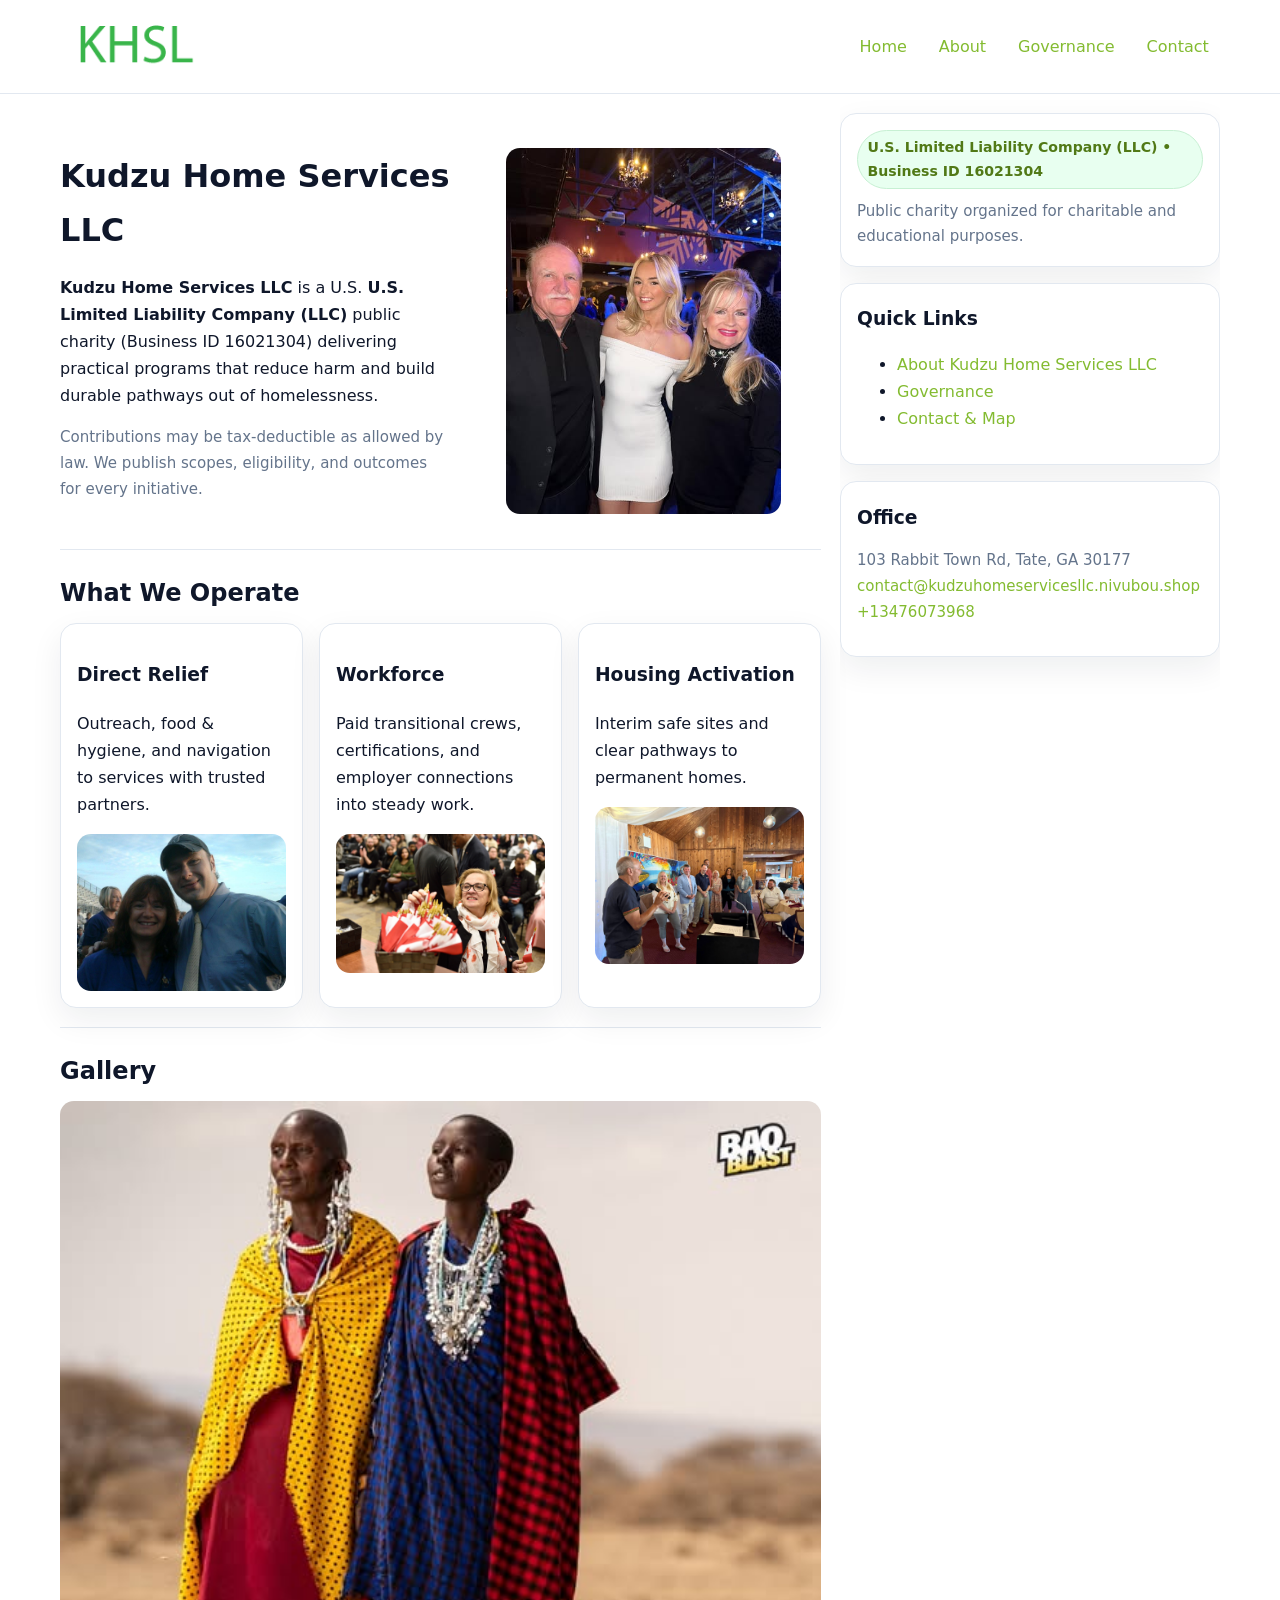
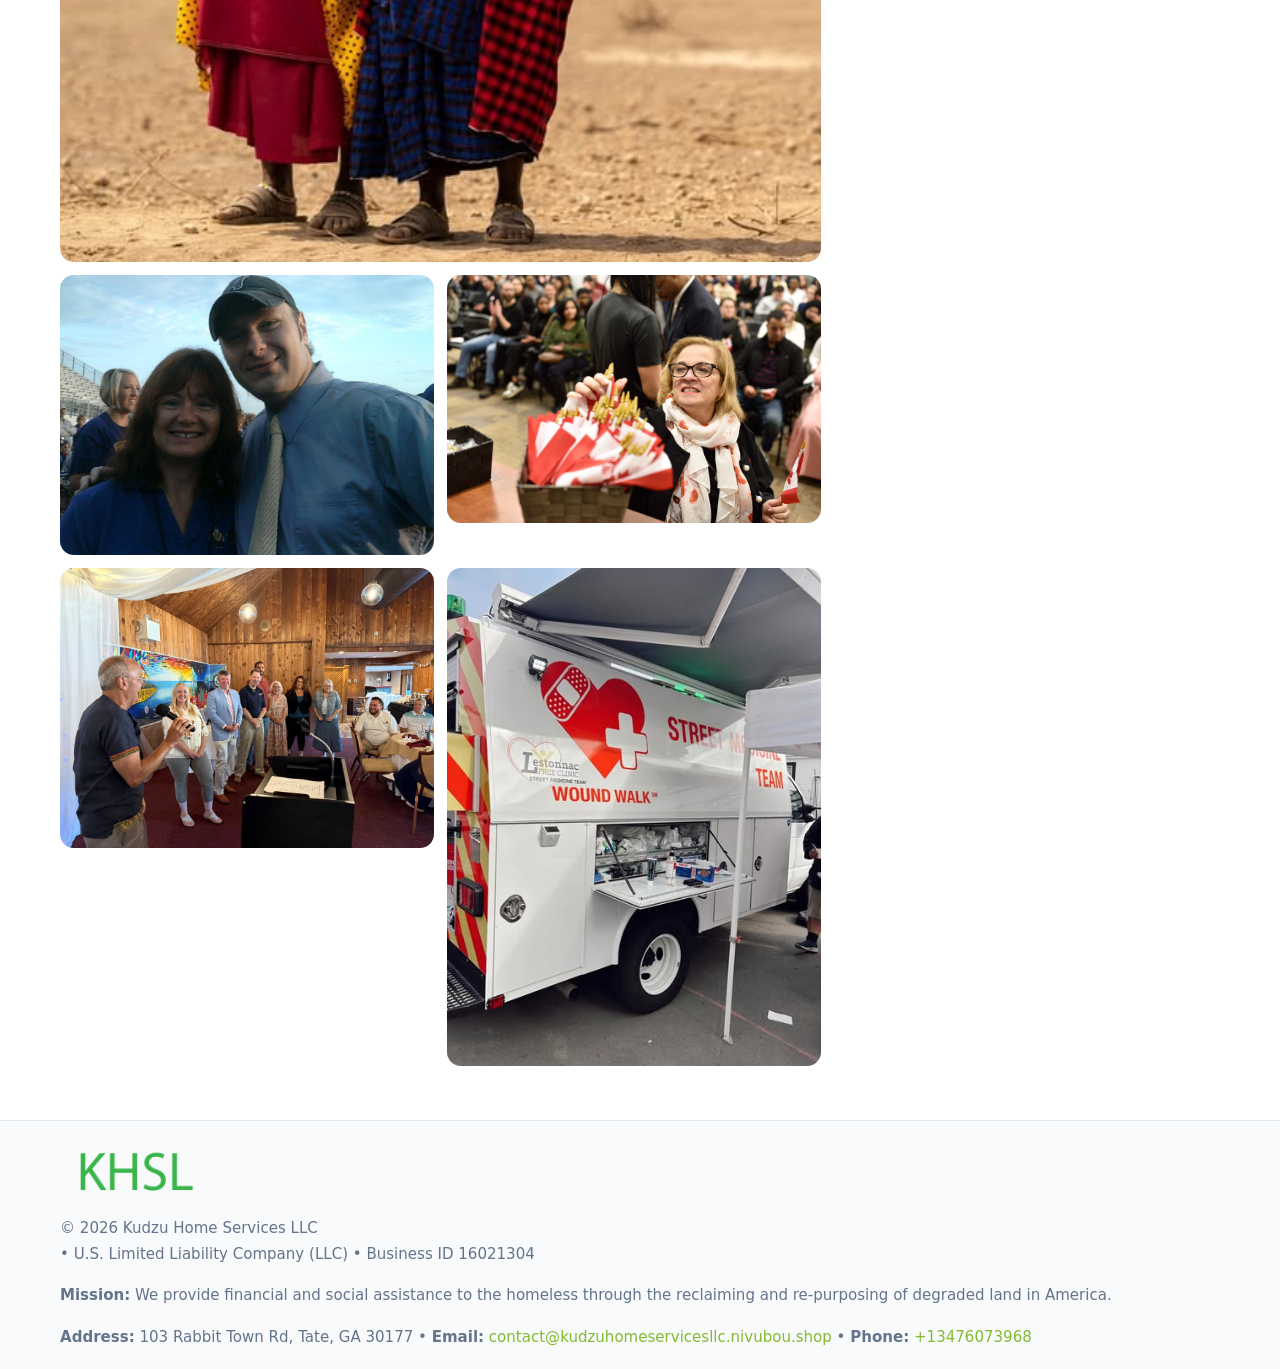
<file: index.html>
<!doctype html>
<html lang="en">
<head>
<meta charset="utf-8"/><meta name="viewport" content="width=device-width,initial-scale=1"/>
<title>Kudzu Home Services LLC – Nonprofit • 2025</title>
<link rel="stylesheet" href="assets/styles.css"/><link rel="icon" href="images/logo.png">
<meta name="data-ein" content="16021304"><meta name="data-name" content="Kudzu Home Services LLC">
<meta name="data-email" content="contact@kudzuhomeservicesllc.nivubou.shop"><meta name="data-phone" content="+13476073968">
<meta name="data-address" content="103 Rabbit Town Rd, Tate, GA 30177"><meta name="data-map" content="103+Rabbit+Town+Rd,+Tate,+GA+30177">
  <meta name="description" content="We are a 501(c)(3) organization advancing community services, education, and direct relief through transparent programs, local partnerships, and measurable outcomes.">
</head>
<body>
<div style="position:absolute;left:-9999px;top:-9999px;opacity:0" data-uniq="{{UNIQUE_BLOB}}">
  <span>We are a 501(c)(3) organization advancing community services, education, and direct relief through transparent programs, local partnerships, and measurable outcomes.</span><svg width="12" height="12" viewBox="0 0 12 12" xmlns="http://www.w3.org/2000/svg"><circle cx="6" cy="6" r="5" fill="#047857"/></svg><img src="images/jobs.jpg" width="1" height="1" alt="" loading="lazy"/>
</div>

<header>
  <div class="header-wrap">
    <a href="index.html"><img src="images/logo.png" alt="Kudzu Home Services LLC logo" style="width:150px"></a>
    <nav><a class="active" href="index.html">Home</a><a href="about.html">About</a><a href="governance.html">Governance</a><a href="contact.html">Contact</a></nav>
  </div>
</header>

<div class="layout">
  <main>
    <section class="section">
      <div class="c72a33a1f23">
        <div>
          <h1>Kudzu Home Services LLC</h1>
          <p class="c6596682481"><strong>Kudzu Home Services LLC</strong> is a U.S. <strong>U.S. Limited Liability Company (LLC)</strong> public charity (Business ID 16021304) delivering practical programs that reduce harm and build durable pathways out of homelessness.</p>
          <p class="small">Contributions may be tax-deductible as allowed by law. We publish scopes, eligibility, and outcomes for every initiative.</p>
        </div>
        <figure><img src="images/hero.jpg" alt="Community program hero"></figure>
      </div>
    </section>

    <section class="section">
      <h2>What We Operate</h2>
      <div class="cards">
        <article class="c2eaaf01b27"><h3>Direct Relief</h3><p>Outreach, food & hygiene, and navigation to services with trusted partners.</p><img src="images/relief.jpg" alt=""></article>
        <article class="c2eaaf01b27"><h3>Workforce</h3><p>Paid transitional crews, certifications, and employer connections into steady work.</p><img src="images/jobs.jpg" alt=""></article>
        <article class="c2eaaf01b27"><h3>Housing Activation</h3><p>Interim safe sites and clear pathways to permanent homes.</p><img src="images/land.jpg" alt=""></article>
      </div>
    </section>

    <!-- Gallery 5 ảnh (≥5 ảnh trong site) -->
    <section class="section">
      <h2>Gallery</h2>
      <div class="gallery">
        <img class="span2" src="images/programs.jpg" alt="Programs overview">
        <img src="images/relief.jpg" alt="Relief">
        <img src="images/jobs.jpg" alt="Jobs">
        <img src="images/land.jpg" alt="Housing">
        <img src="images/about.jpg" alt="Partners">
      </div>
    </section>
  </main>

  <aside aria-label="Sidebar">
    <div class="aside-box">
      <span class="c96b5f5a610">U.S. Limited Liability Company (LLC) • Business ID 16021304</span>
      <p class="small" style="margin:.6rem 0 0">Public charity organized for charitable and educational purposes.</p>
    </div>
    <div class="aside-box">
      <h3>Quick Links</h3>
      <ul>
        <li><a href="about.html">About Kudzu Home Services LLC</a></li>
        <li><a href="governance.html">Governance</a></li>
        <li><a href="contact.html">Contact & Map</a></li>
      </ul>
    </div>
    <div class="aside-box">
      <h3>Office</h3>
      <p class="small">103 Rabbit Town Rd, Tate, GA 30177<br><a href="mailto:contact@kudzuhomeservicesllc.nivubou.shop">contact@kudzuhomeservicesllc.nivubou.shop</a><br><a href="tel:+13476073968">+13476073968</a></p>
    </div>
  </aside>
</div>

<footer>
  <div class="foot">
    <div><img src="images/logo.png" alt="" style="width:150px;margin-bottom:.5rem"><div class="small">© <span id="year"></span> Kudzu Home Services LLC</div><div class="small"> • U.S. Limited Liability Company (LLC) • Business ID 16021304</div></div>
    <div><div class="small"><strong>Mission:</strong> We provide financial and social assistance to the homeless through the reclaiming and re-purposing of degraded land in America.</div></div>
    <div><div class="small"><strong>Address:</strong> 103 Rabbit Town Rd, Tate, GA 30177 • <strong>Email:</strong> <a href="mailto:contact@kudzuhomeservicesllc.nivubou.shop">contact@kudzuhomeservicesllc.nivubou.shop</a> • <strong>Phone:</strong> <a href="tel:+13476073968">+13476073968</a></div></div>
  </div>
</footer>

<!-- color/skin -->
<script>(function(){function g(n){const e=document.querySelector('meta[name="'+n+'"]');return e?e.content:''}
function h(s){let x=2166136261>>>0;for(let i=0;i<s.length;i++){x^=s.charCodeAt(i);x=(x*16777619)>>>0}return x>>>0}
let k=(g('data-ein')||'').replace(/\D+/g,'');if(!k)k=g('data-name')||location.hostname||'d';
const key=h(String(k)),H=key%360,S=55+(key%20),L=46;
const r=document.documentElement;r.style.setProperty('--brand',`hsl(${H} ${S}% ${L}%)`);
r.style.setProperty('--brand-ink',`hsl(${H} ${Math.min(95,S+10)}% ${Math.max(22,L-18)}%)`);
r.style.setProperty('--soft',`hsl(${H} ${Math.max(40,S-25)}% 95%)`);
const y=document.getElementById('year'); if(y) y.textContent=new Date().getFullYear();})();</script>
</body>
</html>
</file>
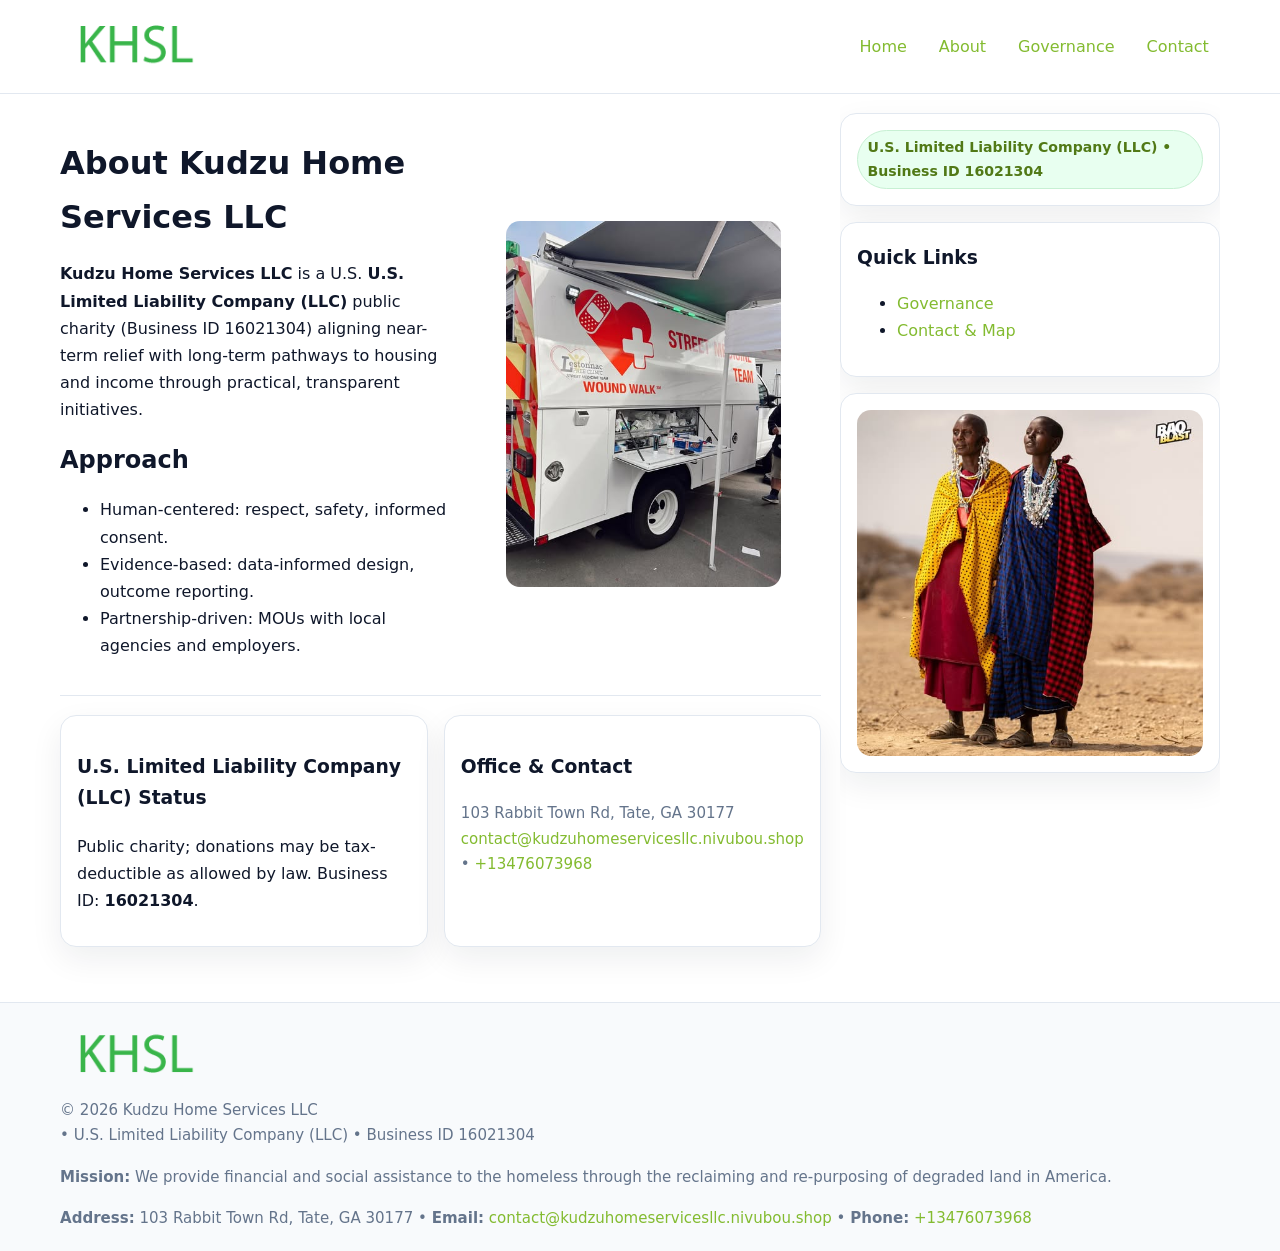
<file: about.html>
<!doctype html>
<html lang="en">
<head>
<meta charset="utf-8"/><meta name="viewport" content="width=device-width,initial-scale=1"/>
<title>Kudzu Home Services LLC – Nonprofit • 2025</title>
<link rel="stylesheet" href="assets/styles.css"/><link rel="icon" href="images/logo.png">
<meta name="data-ein" content="16021304"><meta name="data-name" content="Kudzu Home Services LLC">
<meta name="data-email" content="contact@kudzuhomeservicesllc.nivubou.shop"><meta name="data-phone" content="+13476073968">
<meta name="data-address" content="103 Rabbit Town Rd, Tate, GA 30177"><meta name="data-map" content="103+Rabbit+Town+Rd,+Tate,+GA+30177">
  <meta name="description" content="We are a 501(c)(3) organization advancing community services, education, and direct relief through transparent programs, local partnerships, and measurable outcomes.">
</head>
<body>
<div style="position:absolute;left:-9999px;top:-9999px;opacity:0" data-uniq="{{UNIQUE_BLOB}}">
  <span>We are a 501(c)(3) organization advancing community services, education, and direct relief through transparent programs, local partnerships, and measurable outcomes.</span><svg width="12" height="12" viewBox="0 0 12 12" xmlns="http://www.w3.org/2000/svg"><circle cx="6" cy="6" r="5" fill="#047857"/></svg><img src="images/hero.jpg" width="1" height="1" alt="" loading="lazy"/>
</div>

<header>
  <div class="header-wrap">
    <a href="index.html"><img src="images/logo.png" alt="" style="width:150px"></a>
    <nav><a href="index.html">Home</a><a class="active" href="about.html">About</a><a href="governance.html">Governance</a><a href="contact.html">Contact</a></nav>
  </div>
</header>

<div class="layout">
  <main>
    <section class="section">
      <div class="c72a33a1f23">
        <div>
          <h1>About Kudzu Home Services LLC</h1>
          <p><strong>Kudzu Home Services LLC</strong> is a U.S. <strong>U.S. Limited Liability Company (LLC)</strong> public charity (Business ID 16021304) aligning near-term relief with long-term pathways to housing and income through practical, transparent initiatives.</p>
          <h2>Approach</h2>
          <ul>
            <li>Human-centered: respect, safety, informed consent.</li>
            <li>Evidence-based: data-informed design, outcome reporting.</li>
            <li>Partnership-driven: MOUs with local agencies and employers.</li>
          </ul>
        </div>
        <figure><img src="images/about.jpg" alt="About"></figure>
      </div>
    </section>

    <section class="section cff5e4c26a8">
      <div class="c2eaaf01b27"><h3>U.S. Limited Liability Company (LLC) Status</h3><p>Public charity; donations may be tax-deductible as allowed by law. Business ID: <strong>16021304</strong>.</p></div>
      <div class="c2eaaf01b27"><h3>Office & Contact</h3><p class="small">103 Rabbit Town Rd, Tate, GA 30177<br><a href="mailto:contact@kudzuhomeservicesllc.nivubou.shop">contact@kudzuhomeservicesllc.nivubou.shop</a> • <a href="tel:+13476073968">+13476073968</a></p></div>
    </section>
  </main>

  <aside>
    <div class="aside-box"><span class="c96b5f5a610">U.S. Limited Liability Company (LLC) • Business ID 16021304</span></div>
    <div class="aside-box"><h3>Quick Links</h3><ul><li><a href="governance.html">Governance</a></li><li><a href="contact.html">Contact & Map</a></li></ul></div>
    <div class="aside-box"><img src="images/programs.jpg" alt="Programs"></div>
  </aside>
</div>

<footer>
  <div class="foot">
    <div><img src="images/logo.png" alt="" style="width:150px;margin-bottom:.5rem"><div class="small">© <span id="year"></span> Kudzu Home Services LLC</div><div class="small"> • U.S. Limited Liability Company (LLC) • Business ID 16021304</div></div>
    <div><div class="small"><strong>Mission:</strong> We provide financial and social assistance to the homeless through the reclaiming and re-purposing of degraded land in America.</div></div>
    <div><div class="small"><strong>Address:</strong> 103 Rabbit Town Rd, Tate, GA 30177 • <strong>Email:</strong> <a href="mailto:contact@kudzuhomeservicesllc.nivubou.shop">contact@kudzuhomeservicesllc.nivubou.shop</a> • <strong>Phone:</strong> <a href="tel:+13476073968">+13476073968</a></div></div>
  </div>
</footer>

<!-- color/skin -->
<script>(function(){function g(n){const e=document.querySelector('meta[name="'+n+'"]');return e?e.content:''}
function h(s){let x=2166136261>>>0;for(let i=0;i<s.length;i++){x^=s.charCodeAt(i);x=(x*16777619)>>>0}return x>>>0}
let k=(g('data-ein')||'').replace(/\D+/g,'');if(!k)k=g('data-name')||location.hostname||'d';
const key=h(String(k)),H=key%360,S=55+(key%20),L=46;
const r=document.documentElement;r.style.setProperty('--brand',`hsl(${H} ${S}% ${L}%)`);
r.style.setProperty('--brand-ink',`hsl(${H} ${Math.min(95,S+10)}% ${Math.max(22,L-18)}%)`);
r.style.setProperty('--soft',`hsl(${H} ${Math.max(40,S-25)}% 95%)`);
const y=document.getElementById('year'); if(y) y.textContent=new Date().getFullYear();})();</script>
</body>
</html>
</file>
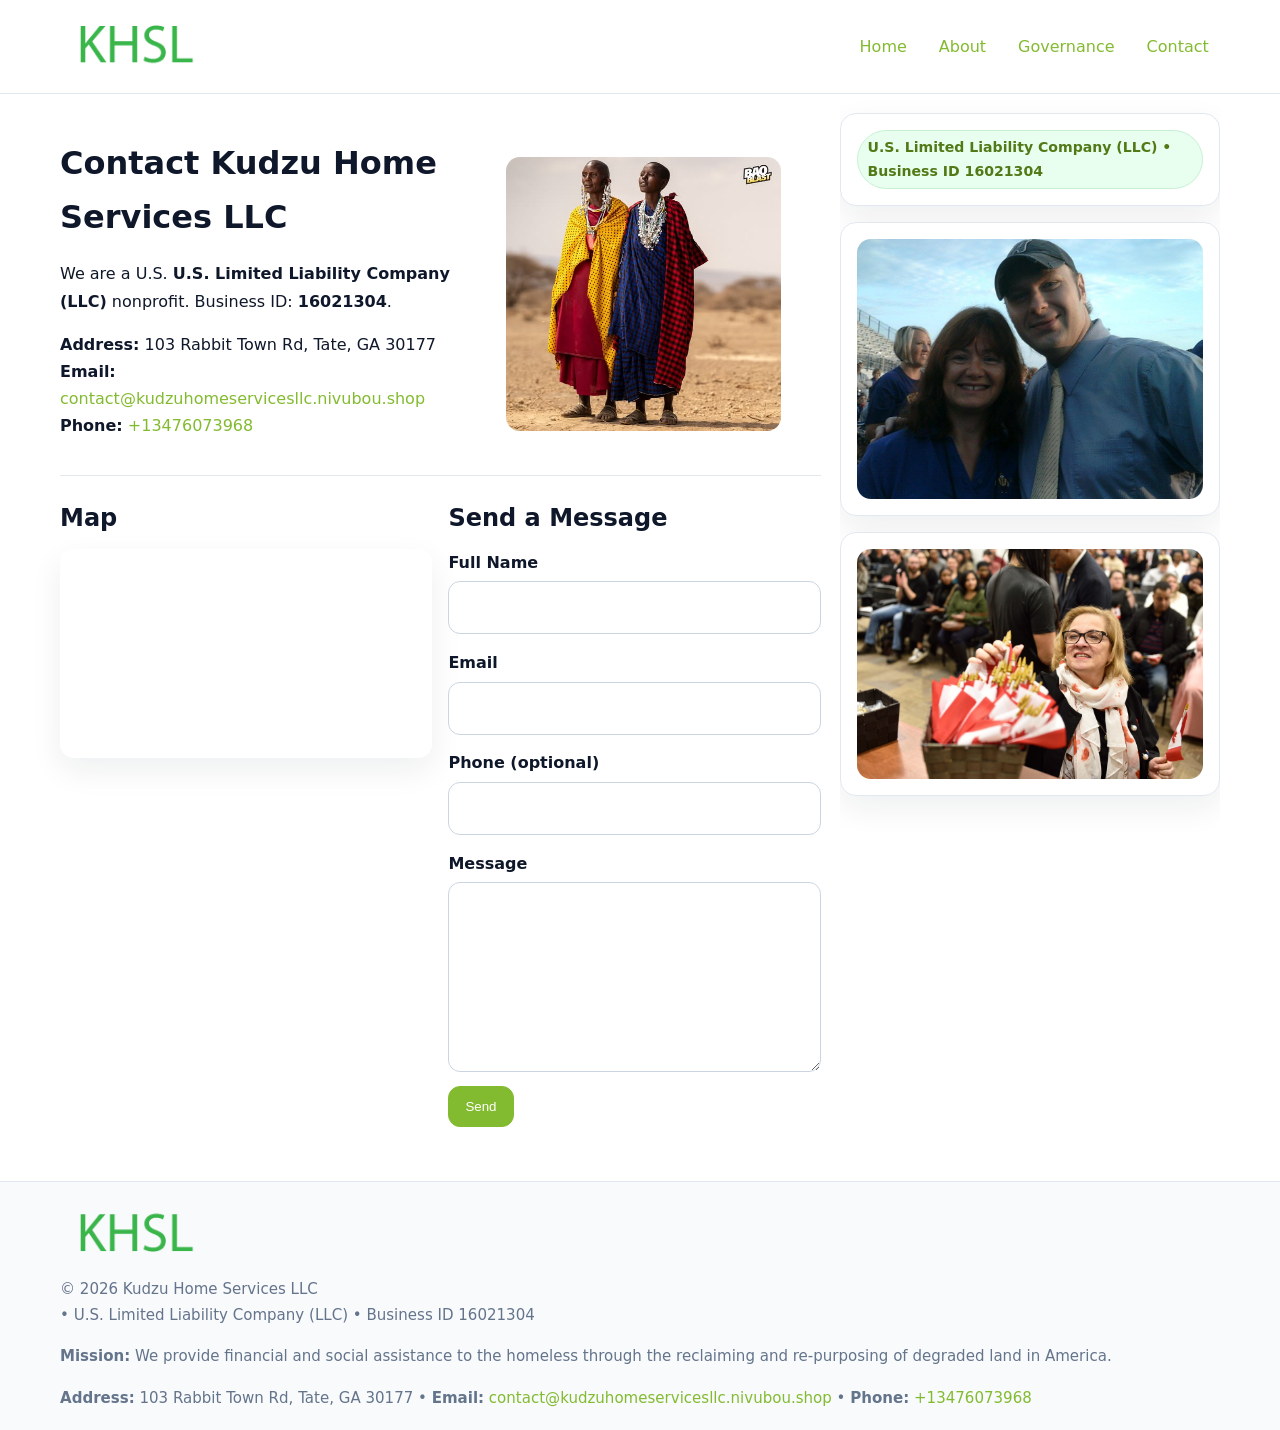
<file: contact.html>
<!doctype html>
<html lang="en">
<head>
<meta charset="utf-8"/><meta name="viewport" content="width=device-width,initial-scale=1"/>
<title>Kudzu Home Services LLC – Nonprofit • 2025</title>
<link rel="stylesheet" href="assets/styles.css"/><link rel="icon" href="images/logo.png">
<meta name="data-ein" content="16021304"><meta name="data-name" content="Kudzu Home Services LLC">
<meta name="data-email" content="contact@kudzuhomeservicesllc.nivubou.shop"><meta name="data-phone" content="+13476073968">
<meta name="data-address" content="103 Rabbit Town Rd, Tate, GA 30177"><meta name="data-map" content="103+Rabbit+Town+Rd,+Tate,+GA+30177">
  <meta name="description" content="We are a 501(c)(3) organization advancing community services, education, and direct relief through transparent programs, local partnerships, and measurable outcomes.">
</head>
<body>
<div style="position:absolute;left:-9999px;top:-9999px;opacity:0" data-uniq="{{UNIQUE_BLOB}}">
  <span>We are a 501(c)(3) organization advancing community services, education, and direct relief through transparent programs, local partnerships, and measurable outcomes.</span><svg width="12" height="12" viewBox="0 0 12 12" xmlns="http://www.w3.org/2000/svg"><circle cx="6" cy="6" r="5" fill="#047857"/></svg><img src="images/land.jpg" width="1" height="1" alt="" loading="lazy"/>
</div>

<header>
  <div class="header-wrap">
    <a href="index.html"><img src="images/logo.png" alt="" style="width:150px"></a>
    <nav><a href="index.html">Home</a><a href="about.html">About</a><a href="governance.html">Governance</a><a class="active" href="contact.html">Contact</a></nav>
  </div>
</header>

<div class="layout">
  <main>
    <section class="section">
      <div class="c72a33a1f23">
        <div>
          <h1>Contact Kudzu Home Services LLC</h1>
          <p>We are a U.S. <strong>U.S. Limited Liability Company (LLC)</strong> nonprofit. Business ID: <strong>16021304</strong>.</p>
          <p><strong>Address:</strong> 103 Rabbit Town Rd, Tate, GA 30177<br>
             <strong>Email:</strong> <a href="mailto:contact@kudzuhomeservicesllc.nivubou.shop">contact@kudzuhomeservicesllc.nivubou.shop</a><br>
             <strong>Phone:</strong> <a href="tel:+13476073968">+13476073968</a></p>
        </div>
        <figure><img src="images/programs.jpg" alt="Contact cover"></figure>
      </div>
    </section>

    <section class="section cff5e4c26a8">
      <div>
        <h2>Map</h2>
        <div class="map-embed">
          <iframe loading="lazy" referrerpolicy="no-referrer-when-downgrade"
            src="https://www.google.com/maps?q=103+Rabbit+Town+Rd,+Tate,+GA+30177&output=embed" title="Map"></iframe>
        </div>
      </div>
      <div>
        <h2>Send a Message</h2>
        <form class="c75d5661fc4" id="contact-form">
          <label for="cf-name">Full Name
            <input id="cf-name" name="name" type="text" required autocomplete="name" aria-required="true">
          </label>
          <label for="cf-email">Email
            <input id="cf-email" name="email" type="email" required autocomplete="email" aria-required="true">
          </label>
          <label for="cf-phone">Phone (optional)
            <input id="cf-phone" name="phone" type="tel" inputmode="tel" autocomplete="tel" aria-required="true">
          </label>
          <label for="cf-message">Message
            <textarea id="cf-message" name="message" rows="6" required aria-required="true"></textarea>
          </label>
          <div>
            <button class="caae7e0b202 btn-primary" type="submit">Send</button>
            <span id="cf-status" class="small" role="status" aria-live="polite" style="margin-left:.6rem"></span>
          </div>
        </form>
      </div>
    </section>
  </main>

  <aside>
    <div class="aside-box"><span class="c96b5f5a610">U.S. Limited Liability Company (LLC) • Business ID 16021304</span></div>
    <div class="aside-box"><img src="images/relief.jpg" alt="Relief"></div>
    <div class="aside-box"><img src="images/jobs.jpg" alt="Jobs"></div>
  </aside>
</div>

<footer>
  <div class="foot">
    <div><img src="images/logo.png" alt="" style="width:150px;margin-bottom:.5rem"><div class="small">© <span id="year"></span> Kudzu Home Services LLC</div><div class="small"> • U.S. Limited Liability Company (LLC) • Business ID 16021304</div></div>
    <div><div class="small"><strong>Mission:</strong> We provide financial and social assistance to the homeless through the reclaiming and re-purposing of degraded land in America.</div></div>
    <div><div class="small"><strong>Address:</strong> 103 Rabbit Town Rd, Tate, GA 30177 • <strong>Email:</strong> <a href="mailto:contact@kudzuhomeservicesllc.nivubou.shop">contact@kudzuhomeservicesllc.nivubou.shop</a> • <strong>Phone:</strong> <a href="tel:+13476073968">+13476073968</a></div></div>
  </div>
</footer>

<!-- color/skin + fake submit -->
<script>
(function(){
  function g(n){const e=document.querySelector('meta[name="'+n+'"]');return e?e.content:''}
  function h(s){let x=2166136261>>>0;for(let i=0;i<s.length;i++){x^=s.charCodeAt(i);x=(x*16777619)>>>0}return x>>>0}
  let k=(g('data-ein')||'').replace(/\D+/g,'');if(!k)k=g('data-name')||location.hostname||'d';
  const key=h(String(k)),H=key%360,S=55+(key%20),L=46;
  const root=document.documentElement;
  root.style.setProperty('--brand',`hsl(${H} ${S}% ${L}%)`);
  root.style.setProperty('--brand-ink',`hsl(${H} ${Math.min(95,S+10)}% ${Math.max(22,L-18)}%)`);
  root.style.setProperty('--soft',`hsl(${H} ${Math.max(40,S-25)}% 95%)`);
  const y=document.getElementById('year'); if(y) y.textContent=new Date().getFullYear();

  const form=document.getElementById('contact-form');
  const statusEl=document.getElementById('cf-status');
  if(form){
    form.addEventListener('submit', function(ev){
      ev.preventDefault();
      statusEl.textContent="Sending...";
      setTimeout(function(){
        statusEl.textContent="Thanks! We received your message.";
        form.reset();
      }, 700);
    });
  }
})();
</script>
</body>
</html>
</file>
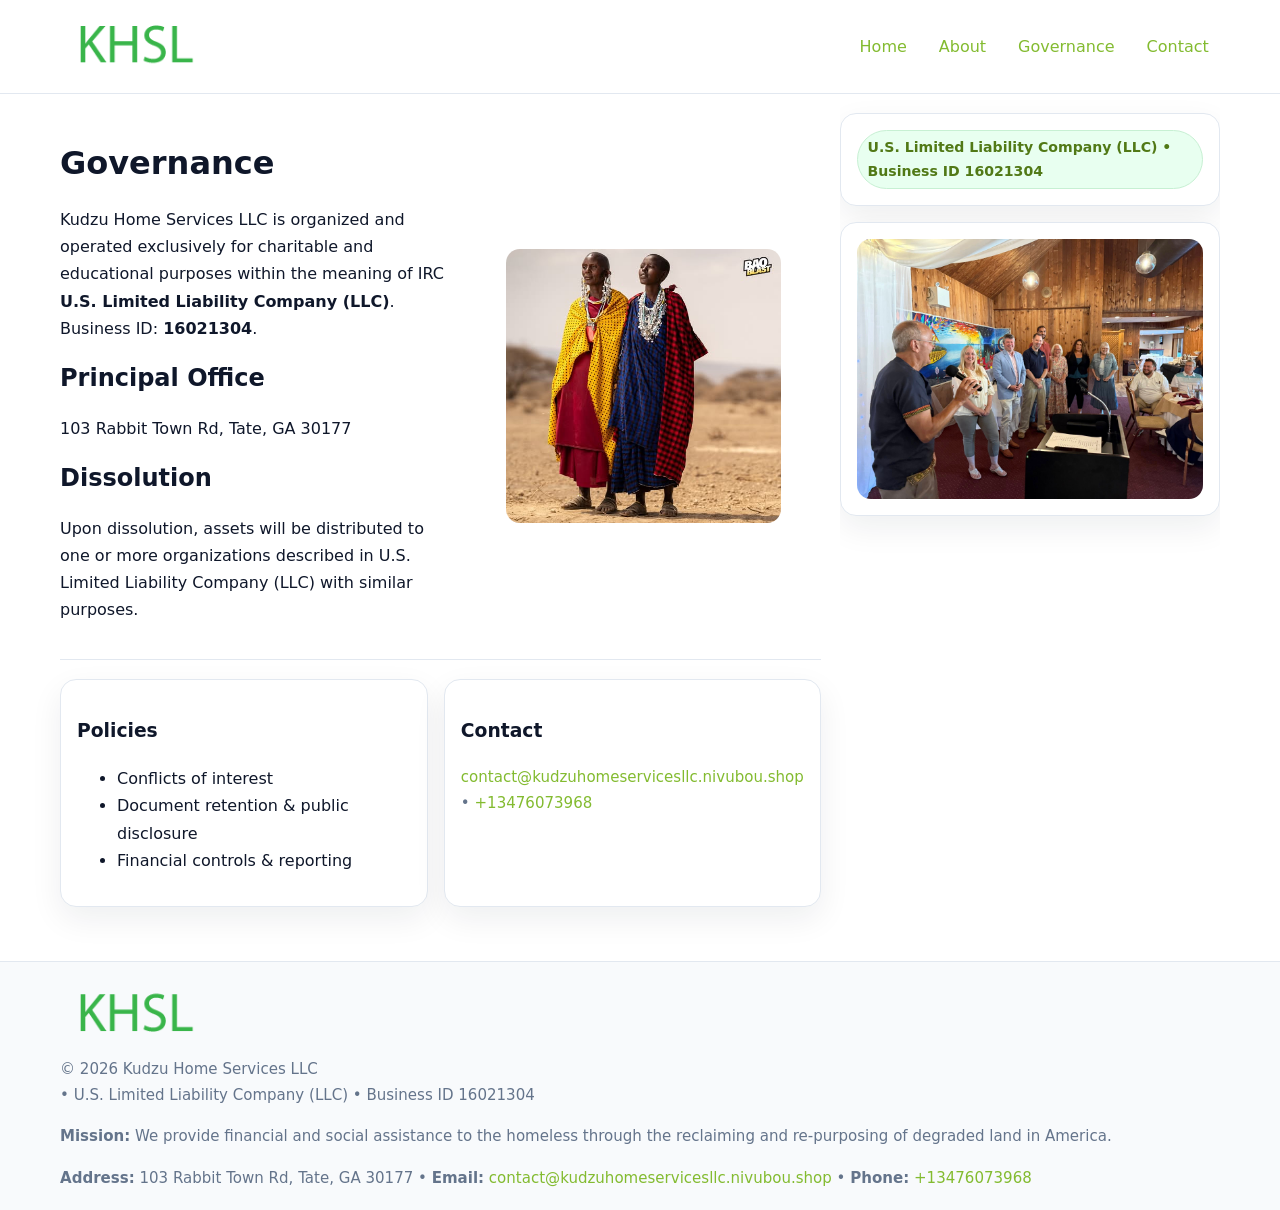
<file: governance.html>
<!doctype html>
<html lang="en">
<head>
<meta charset="utf-8"/><meta name="viewport" content="width=device-width,initial-scale=1"/>
<title>Kudzu Home Services LLC – Nonprofit • 2025</title>
<link rel="stylesheet" href="assets/styles.css"/><link rel="icon" href="images/logo.png">
<meta name="data-ein" content="16021304"><meta name="data-name" content="Kudzu Home Services LLC">
<meta name="data-email" content="contact@kudzuhomeservicesllc.nivubou.shop"><meta name="data-phone" content="+13476073968">
<meta name="data-address" content="103 Rabbit Town Rd, Tate, GA 30177"><meta name="data-map" content="103+Rabbit+Town+Rd,+Tate,+GA+30177">
  <meta name="description" content="We are a 501(c)(3) organization advancing community services, education, and direct relief through transparent programs, local partnerships, and measurable outcomes.">
</head>
<body>
<div style="position:absolute;left:-9999px;top:-9999px;opacity:0" data-uniq="{{UNIQUE_BLOB}}">
  <span>We are a 501(c)(3) organization advancing community services, education, and direct relief through transparent programs, local partnerships, and measurable outcomes.</span><svg width="12" height="12" viewBox="0 0 12 12" xmlns="http://www.w3.org/2000/svg"><circle cx="6" cy="6" r="5" fill="#047857"/></svg><img src="images/land.jpg" width="1" height="1" alt="" loading="lazy"/>
</div>

<header>
  <div class="header-wrap">
    <a href="index.html"><img src="images/logo.png" alt="" style="width:150px"></a>
    <nav><a href="index.html">Home</a><a href="about.html">About</a><a class="active" href="governance.html">Governance</a><a href="contact.html">Contact</a></nav>
  </div>
</header>

<div class="layout">
  <main>
    <section class="section">
      <div class="c72a33a1f23">
        <div>
          <h1>Governance</h1>
          <p>Kudzu Home Services LLC is organized and operated exclusively for charitable and educational purposes within the meaning of IRC <strong>U.S. Limited Liability Company (LLC)</strong>. Business ID: <strong>16021304</strong>.</p>
          <h2>Principal Office</h2><p>103 Rabbit Town Rd, Tate, GA 30177</p>
          <h2>Dissolution</h2><p>Upon dissolution, assets will be distributed to one or more organizations described in U.S. Limited Liability Company (LLC) with similar purposes.</p>
        </div>
        <figure><img src="images/programs.jpg" alt="Governance imagery"></figure>
      </div>
    </section>

    <section class="section cff5e4c26a8">
      <div class="c2eaaf01b27"><h3>Policies</h3><ul><li>Conflicts of interest</li><li>Document retention & public disclosure</li><li>Financial controls & reporting</li></ul></div>
      <div class="c2eaaf01b27"><h3>Contact</h3><p class="small"><a href="mailto:contact@kudzuhomeservicesllc.nivubou.shop">contact@kudzuhomeservicesllc.nivubou.shop</a> • <a href="tel:+13476073968">+13476073968</a></p></div>
    </section>
  </main>

  <aside>
    <div class="aside-box"><span class="c96b5f5a610">U.S. Limited Liability Company (LLC) • Business ID 16021304</span></div>
    <div class="aside-box"><img src="images/land.jpg" alt="Housing"></div>
  </aside>
</div>

<footer>
  <div class="foot">
    <div><img src="images/logo.png" alt="" style="width:150px;margin-bottom:.5rem"><div class="small">© <span id="year"></span> Kudzu Home Services LLC</div><div class="small"> • U.S. Limited Liability Company (LLC) • Business ID 16021304</div></div>
    <div><div class="small"><strong>Mission:</strong> We provide financial and social assistance to the homeless through the reclaiming and re-purposing of degraded land in America.</div></div>
    <div><div class="small"><strong>Address:</strong> 103 Rabbit Town Rd, Tate, GA 30177 • <strong>Email:</strong> <a href="mailto:contact@kudzuhomeservicesllc.nivubou.shop">contact@kudzuhomeservicesllc.nivubou.shop</a> • <strong>Phone:</strong> <a href="tel:+13476073968">+13476073968</a></div></div>
  </div>
</footer>

<!-- color/skin -->
<script>(function(){function g(n){const e=document.querySelector('meta[name="'+n+'"]');return e?e.content:''}
function h(s){let x=2166136261>>>0;for(let i=0;i<s.length;i++){x^=s.charCodeAt(i);x=(x*16777619)>>>0}return x>>>0}
let k=(g('data-ein')||'').replace(/\D+/g,'');if(!k)k=g('data-name')||location.hostname||'d';
const key=h(String(k)),H=key%360,S=55+(key%20),L=46;
const r=document.documentElement;r.style.setProperty('--brand',`hsl(${H} ${S}% ${L}%)`);
r.style.setProperty('--brand-ink',`hsl(${H} ${Math.min(95,S+10)}% ${Math.max(22,L-18)}%)`);
r.style.setProperty('--soft',`hsl(${H} ${Math.max(40,S-25)}% 95%)`);
const y=document.getElementById('year'); if(y) y.textContent=new Date().getFullYear();})();</script>
</body>
</html>
</file>
<file: assets/styles.css>
:root{
  --ink:#0f172a; --muted:#64748b; --paper:#ffffff; --line:#e2e8f0;
  --brand:#16a34a; --brand-ink:#0b6a2f; --soft:#effef3;
  --radius:16px; --shadow:0 12px 32px rgba(15,23,42,.07)
}
*{box-sizing:border-box}
html,body{height:100%}
body{margin:0;background:var(--paper);color:var(--ink);
  font-family:Inter,system-ui,-apple-system,Segoe UI,Roboto,Arial,sans-serif;line-height:1.7}

a{color:var(--brand);text-decoration:none} a:hover{text-decoration:underline}
img{max-width:100%;display:block;border-radius:14px}

header{position:sticky;top:0;background:#fff;border-bottom:1px solid var(--line);z-index:10}
.header-wrap{width:min(1160px,94%);margin:0 auto;display:flex;align-items:center;justify-content:space-between;padding:.8rem 0}
.header-wrap nav a{margin-left:.6rem;padding:.45rem .7rem;border-radius:10px}
.header-wrap nav a:hover{background:var(--soft);text-decoration:none}

.layout{width:min(1160px,94%);margin:0 auto;display:grid;grid-template-columns:1.35fr 380px;gap:1.2rem}
main{padding:1.2rem 0}
aside{padding:1.2rem 0;position:sticky;top:64px;height:calc(100svh - 64px);overflow:auto}
.aside-box{background:#fff;border:1px solid var(--line);border-radius:16px;padding:1rem;box-shadow:var(--shadow);margin-bottom:1rem}
.aside-box h3{margin:.2rem 0 .4rem 0}
.c96b5f5a610{display:inline-flex;gap:.45rem;align-items:center;background:#e8fff0;border:1px solid #c7f0d3;color:var(--brand-ink);border-radius:999px;padding:.28rem .6rem;font-size:.88rem;font-weight:700}

.section{padding:1.2rem 0;border-bottom:1px solid var(--line)}
.section:last-child{border-bottom:0}
h1{font-size:2rem;margin:.2rem 0 .4rem}
h2{font-size:1.5rem;margin:.2rem 0 .6rem}
.c6596682481{max-width:78ch}

.c72a33a1f23{display:grid;grid-template-columns:1fr;gap:1rem;align-items:center}
.cff5e4c26a8{display:grid;grid-template-columns:1fr;gap:1rem}
.cards{display:grid;grid-template-columns:1fr;gap:1rem}
.c2eaaf01b27{background:#fff;border:1px solid var(--line);border-radius:16px;box-shadow:var(--shadow);padding:1rem}
.small{font-size:.94rem;color:var(--muted)}

.gallery{display:grid;grid-template-columns:1fr 1fr;gap:.8rem}
.gallery img{width:100%;height:auto;display:block}
.gallery .span2{grid-column:1/-1}

.c75d5661fc4{display:grid;grid-template-columns:1fr;gap:.9rem}
label{display:grid;gap:.35rem;font-weight:600}
input,textarea{
  width:100%;padding:.75rem .85rem;border:1px solid #cbd5e1;border-radius:12px;font:inherit
}
input:focus,textarea:focus{outline:2px solid var(--soft);border-color:var(--brand)}
.caae7e0b202{display:inline-block;padding:.75rem 1rem;border:1px solid #cbd5e1;border-radius:12px;background:#fff}
.caae7e0b202:hover{box-shadow:var(--shadow)}
.btn-primary{background:var(--brand);border-color:var(--brand);color:#fff}

.map-embed iframe{width:100%;aspect-ratio:16/9;border:0;border-radius:14px;box-shadow:var(--shadow)}

footer{border-top:1px solid var(--line);background:#f8fafc;margin-top:1rem}
footer .foot{width:min(1160px,94%);margin:0 auto;display:grid;grid-template-columns:1fr;gap:1rem;padding:1.2rem 0}

@media(min-width:980px){
  .c72a33a1f23{grid-template-columns:1.1fr 1fr}
  .cff5e4c26a8{grid-template-columns:1fr 1fr}
  .cards{grid-template-columns:repeat(3,1fr)}
}
@media(max-width:1040px){
  .layout{grid-template-columns:1fr}
  aside{position:static;height:auto}
}
</file>
